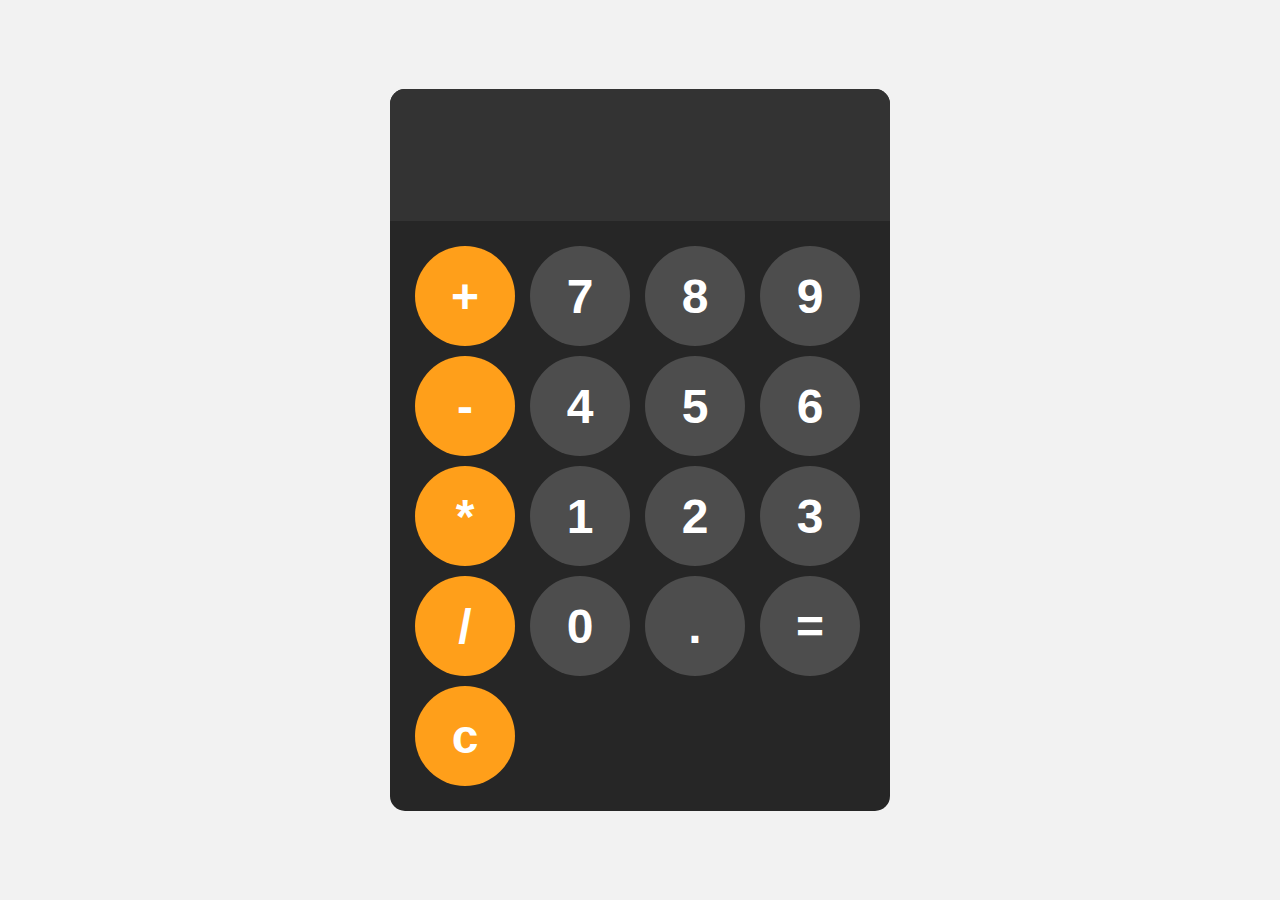
<file: Calculator/index.html>
<!DOCTYPE html>
<html lang="en">
<head>
    <meta charset="UTF-8">
    <meta name="viewport" content="width=device-width, intial-scale=1.0">
    <title>Document</title>
    <link rel="stylesheet" href="style.css">
</head>
<body>
    <div id="calculator">
        <input id="display" readonly>
        <div id="key">
            <button onclick="appendToDisplay('+')" class="operator-btn">+</button>
            <button onclick="appendToDisplay('7')">7</button>
            <button onclick="appendToDisplay('8')">8</button>
            <button onclick="appendToDisplay('9')">9</button>
            <button onclick="appendToDisplay('-')" class="operator-btn">-</button>
            <button onclick="appendToDisplay('4')">4</button>
            <button onclick="appendToDisplay('5')">5</button>
            <button onclick="appendToDisplay('6')">6</button>
            <button onclick="appendToDisplay('*')" class="operator-btn">*</button>
            <button onclick="appendToDisplay('1')">1</button>
            <button onclick="appendToDisplay('2')">2</button>
            <button onclick="appendToDisplay('3')">3</button>
            <button onclick="appendToDisplay('/')" class="operator-btn">/</button>
            <button onclick="appendToDisplay('0')">0</button>
            <button onclick="appendToDisplay('.')">.</button>
            <button onclick="calculator()">=</button>
            <button onclick="clearDisplay()" class="operator-btn">c</button>
        </div>
    </div>

    <script src="index.js"></script>
</body>
</html>
</file>
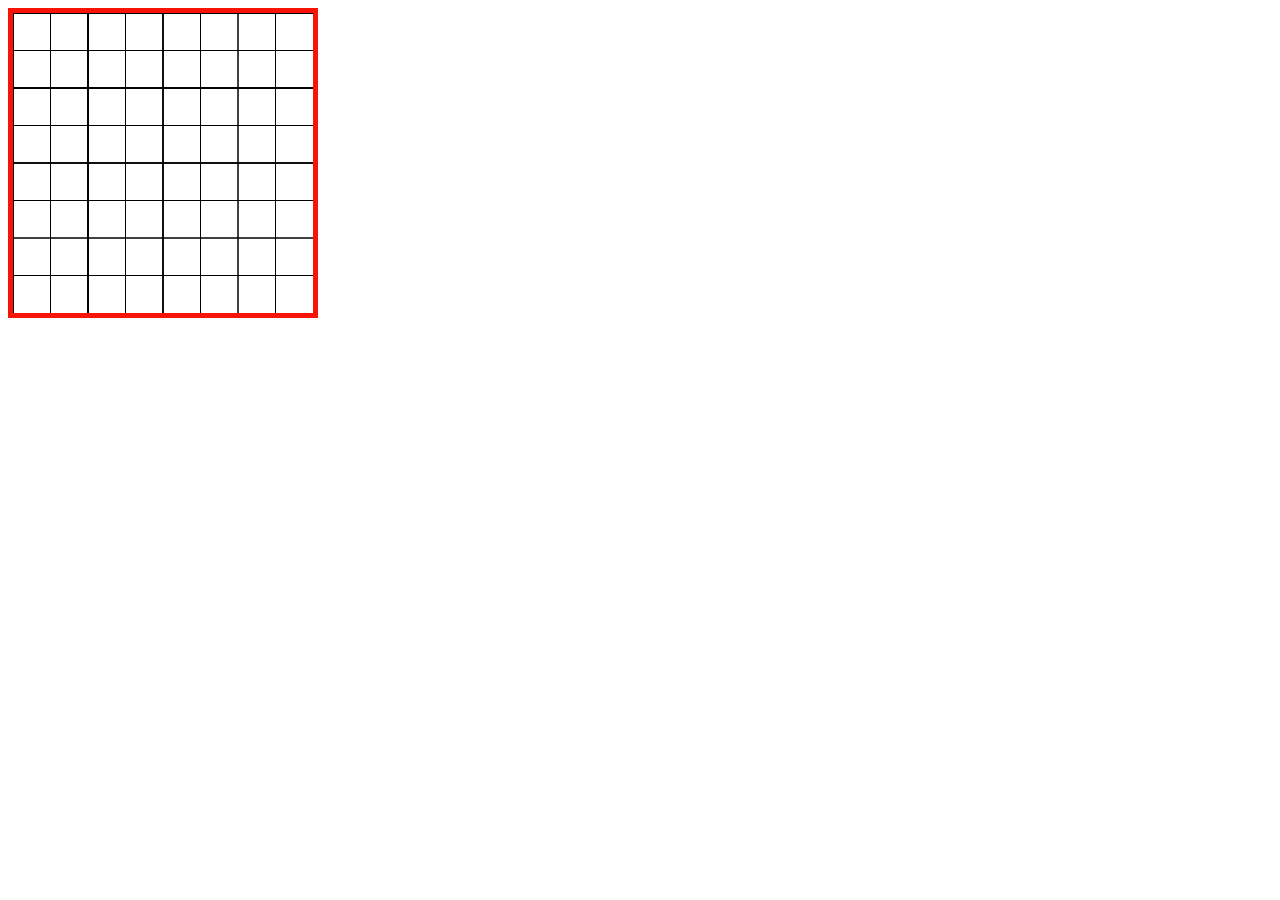
<file: COLLUM.html>
<!DOCTYPE html>
<html>
<body>

<canvas id="myCanvas" width="300" height="300" style="border:5px solid #f81307;">
Your browser does not support the HTML canvas tag.</canvas>

<script>
var c = document.getElementById("myCanvas");
var ctx = c.getContext("2d");
var n = 8;
for (let i = 0; i < n; i++) {
	ctx.moveTo(i/n*(c.width),0);
	ctx.lineTo(i/n*(c.width),c.height);
    
    ctx.moveTo(0,i/n*(c.width));
	ctx.lineTo(c.height,i/n*(c.width));
	ctx.stroke();
}
</script>
</body>
</html>
</file>
<file: Calculator/style.css>
body{
    margin: 0;
    display: flex;
    justify-content: center;
    align-items: center;
    height: 100vh;
    background-color: hsl(0,0%,95%);
}

#calculator{
    font-family: Arial, Helvetica, sans-serif;
    background-color: hsl(0,0%,15%);
    border-radius: 15px;
    max-width: 500px;
    overflow: hidden;
}

#display{
    width: 100%;
    padding: 20px;
    font-size: 5rem;
    text-align: left;
    border: none;
    background-color: hsl(0,0%,20%);
    color: white;
}

#key{
    display: grid;
    grid-template-columns: repeat(4, 1fr);
    gap: 10px;
    padding: 25px;
}

button{
    width: 100px;
    height: 100px;
    border-radius: 50px;
    border: none;
    background-color: hsl(0,0%,30%);
    color: white;
    font-size: 3rem;
    font-weight: bold;
    cursor: bold;
}

button:hover{
    background-color: hsl(0,0%,40%);
}
button:active{
    background-color: hsl(0,0%,50%);
}

.operator-btn{
    background-color: hsl(35,100%,55%);
}

.operator-btn:hover{
    background-color: hsl(35,100%,65%);
}

.operator-btn:active{
    background-color: hsl(35,100%,75%);
}
</file>
